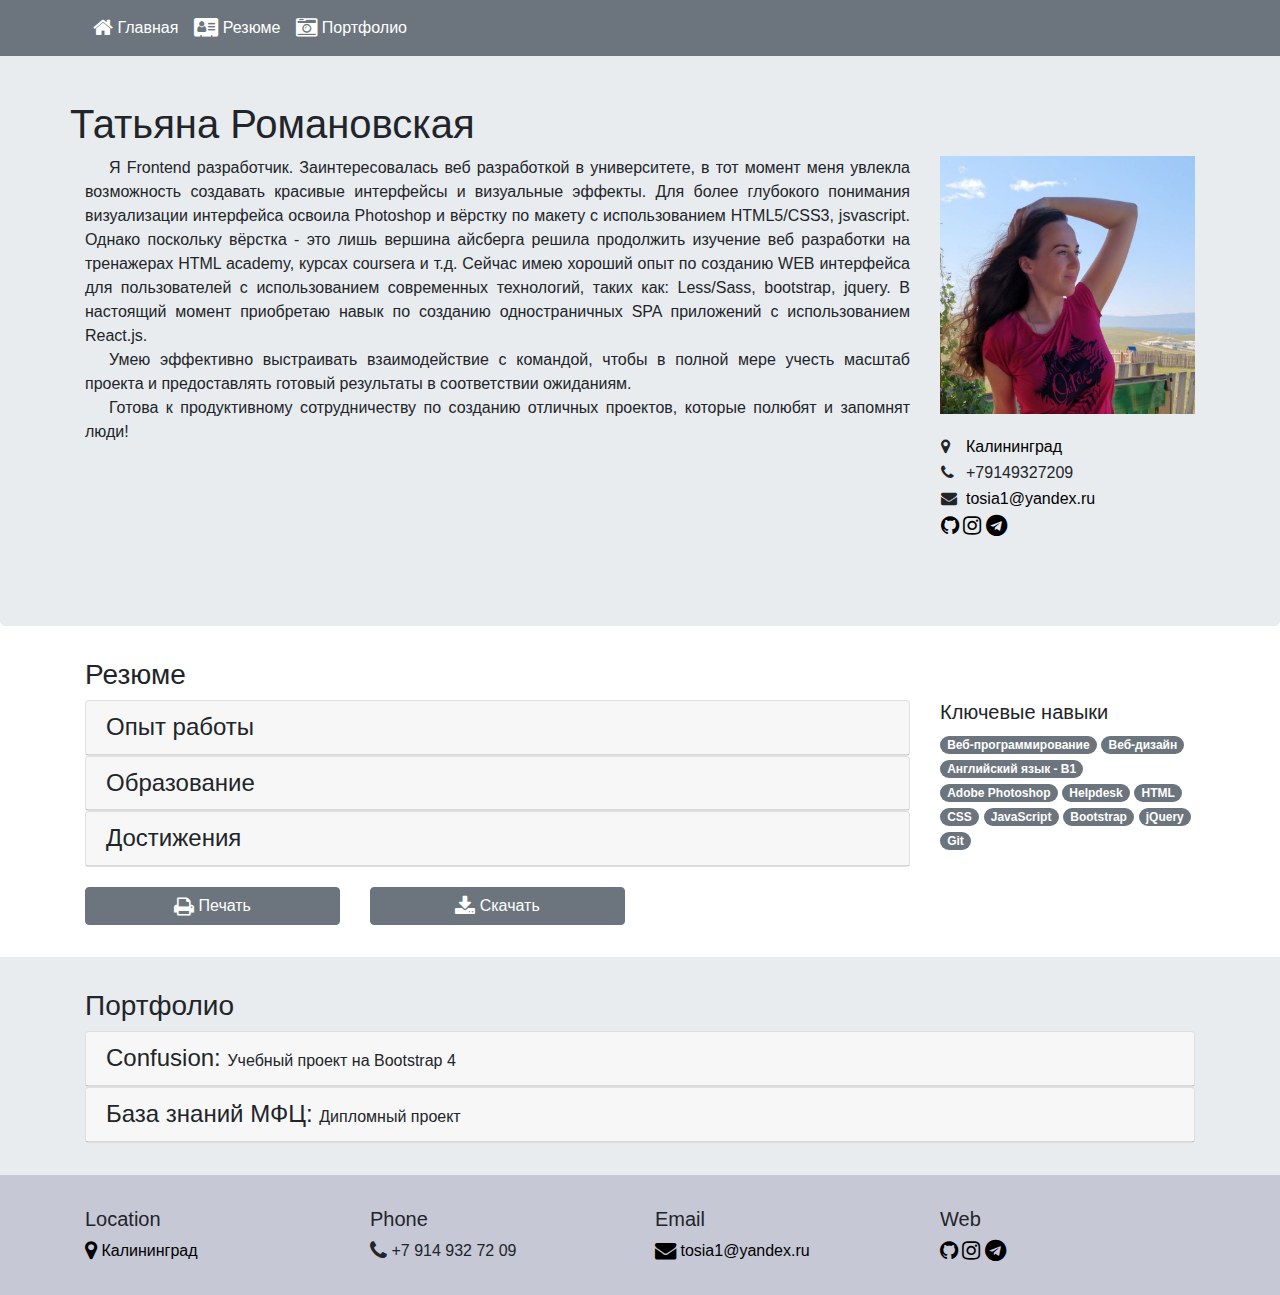
<file: index.html>
<!DOCTYPE html>
<html lang="en ru">
    <head>
        <meta charset="utf-8">
        <meta name="viewport" content="width=device-width, initial-scale=1, shrink-to-fit=no">
        <meta http-equiv="x-ua-compatible" content="ie=edge">
    
        <link rel="stylesheet" href="style/bootstrap.min.css">
        <link rel="stylesheet" href="style/bootstrap-social.css">
        <link rel="stylesheet" href="style/font-awesome.min.css">
        <link rel="stylesheet" href="style/prettyPhoto.css">

        <link rel="stylesheet" href="style/style.css">
        <title>Татьяна Романовская</title>
    </head>
    <body>
        <nav class="navbar navbar-dark navbar-expand-sm fixed-top">
            <div class="container">
                <button class="navbar-toggler" type="button" data-toggle="collapse" data-target="#Navbar">
                    <span class="navbar-toggler-icon"></span>
                </button>
                <div class="collapse navbar-collapse" id="Navbar">
                    <ul class="navbar-nav mr-auto">
                        <li class="nav-item active"><a class="nav-link" href="#"><span class="fa fa-home fa-lg"></span> Главная</a></li>
                        <li class="nav-item active"><a class="nav-link" href="#resume"><span class="fa fa-address-card fa-lg"></span> Резюме</a></li>
                        <li class="nav-item active"><a class="nav-link" href="#portfolio"><span class="fa fa-camera-retro fa-lg"></span> Портфолио</a></li>
                    </ul>
                </div>
            </div>         
        </nav>
        <header class="jumbotron">
            <div class="container">
                <div class="row row-header">
                    <h1>Татьяна Романовская</h1>
                    <div class="col-12 col-md-9">
                        <p class="pheader">
                            Я Frontend разработчик. 
                            Заинтересовалась веб разработкой в университете, в тот момент меня увлекла возможность создавать красивые интерфейсы и визуальные эффекты. Для более глубокого понимания визуализации интерфейса освоила Photoshop и вёрстку по макету c использованием HTML5/CSS3, jsvascript. Однако поскольку вёрстка  - это лишь вершина айсберга решила продолжить изучение веб разработки на тренажерах HTML academy, курсах coursera и т.д.
                            Сейчас имею хороший опыт по созданию WEB интерфейса для пользователей c использованием современных технологий, таких как: Less/Sass, bootstrap, jquery. 
                            В настоящий момент приобретаю навык по созданию одностраничных SPA приложений с использованием React.js.</p>
                        <p class="pheader">Умею эффективно выстраивать взаимодействие с командой, чтобы в полной мере учесть масштаб проекта и предоставлять готовый результаты в соответствии ожиданиям.</p>
                        <p class="pheader">  Готова к продуктивному сотрудничеству по созданию отличных проектов, которые полюбят и запомнят люди!
                        </p>
                    </div>
                    <div class="col-12 col-md-3 align-self-top d-none d-md-block">
                        <img src="img/headerphoto.jpg" class="img-fluid headerimg" alt="tr">
                        <div class="row">
                            <div class="col-12">
                                <div class="table-responsive">
                                    <table class="table1">
                                        <tbody>
                                            <tr>
                                                <td><i class="fa fa-map-marker"></i></td>
                                                <td><a target="_blank" href="https://www.google.com/maps/place/%D0%9A%D0%B0%D0%BB%D0%B8%D0%BD%D0%B8%D0%BD%D0%B3%D1%80%D0%B0%D0%B4,+%D0%9A%D0%B0%D0%BB%D0%B8%D0%BD%D0%B8%D0%BD%D0%B3%D1%80%D0%B0%D0%B4%D1%81%D0%BA%D0%B0%D1%8F+%D0%BE%D0%B1%D0%BB./@54.7115288,20.3244481,11z/data=!3m1!4b1!4m5!3m4!1s0x46e33d8d4b7c21a9:0x5050960016126ed3!8m2!3d54.7104264!4d20.4522144">
                                                    Калининград</a></td>
                                            </tr>
                                            <tr>
                                                <td width="25px"><i class="fa fa-phone"></i></td>
                                                <td>+79149327209</td>
                                            </tr>
                                            <tr>
                                                <td width="25px"><i class="fa fa-envelope"></i></td>
                                                <td ><a href="mailto:tosia1@yandex.ru">tosia1@yandex.ru</a></td>                                            
                                            </tr>
                                            <tr>
                                                <td colspan="2">
                                                    <a target="_blank" href="https://github.com/tanyaroms"><i class="fa fa-github fa-lg"></i></a>
                                                    <a target="_blank" href="https://www.instagram.com/tanyaromss/"><i class="fa fa-instagram fa-lg"></i></a>
                                                    <a target="_blank" href="https://t.me/TatyanaRomanovskaya"><i class="fa fa-telegram fa-lg"></i></i></a>                          
                                                </td>
                                            </tr>
                                        </tbody>
                                    </table>
                                </div>
                            </div>
                        </div> 
                        <br>
                    </div>
                </div>
            </div>
        </header>
            <div class="resume" id="resume">
                <div class="container">
                    <div class="row">
                        <div class="col-12">
                            <div class="row">
                                <div class="col-12">
                                    <h3>Резюме</h3>
                                </div>
                            </div>
                            <div class="row">
                                <div class="col-12 col-md-3 order-sm-last">
                                    <h5>Ключевые навыки</h5>
                                    <div>
                                        <span class="badge badge-pill badge-secondary">Веб-программирование</span>
                                        <span class="badge badge-pill badge-secondary">Веб-дизайн</span>
                                        <span class="badge badge-pill badge-secondary">Английский язык - B1</span>
                                        <span class="badge badge-pill badge-secondary">Adobe Photoshop</span>
                                        <span class="badge badge-pill badge-secondary">Helpdesk</span>
                                        <span class="badge badge-pill badge-secondary">HTML</span>
                                        <span class="badge badge-pill badge-secondary">CSS</span>
                                        <span class="badge badge-pill badge-secondary">JavaScript</span>
                                        <span class="badge badge-pill badge-secondary">Bootstrap</span>
                                        <span class="badge badge-pill badge-secondary">jQuery</span>
                                        <span class="badge badge-pill badge-secondary">Git</span>
                                    </div>
                                </div>
                                <div class="col-12 col-md-9">
                                    <div id="accordion">
                                        <div class="card">
                                            <div class="card-header" role="tab" id="experiencehead">
                                            <h4 class="mb-0">
                                                <a data-toggle="collapse" data-target="#experience">
                                                    Опыт работы
                                                </a>
                                            </h4>
                                            </div>
                                            <div class="collapse" id="experience" data-parent="#accordion">
                                                <div class="card-body">
                                                    <div class="row">
                                                        <div class="col-12 col-sm-3">
                                                            <p>Май 2017 — Декабрь 2020</p>
                                                            <p>3 года 8 месяцев</p>
                                                        </div>
                                                        <div class="col-12 col-sm-9">
                                                            <strong>Иркутский областной многофункциональный центр предоставления государственных и муниципальных услуг</strong>
                                                            <br>
                                                            <strong>Инженер технической поддержки</strong>
                                                            <p>Выполняла следующие обязанности:</p>
                                                            <ul>
                                                                <li>прием и обработка заявок пользователей по Иркутской области (более 1000 пользователей ПК);</li>
                                                                <li>консультирование пользователей по вопросам использования ПО и оргтехники;</li>
                                                                <li>написание инструкции для пользователей;</li>
                                                                <li>устранение проблем с ПО и оборудованием;</li>
                                                                <li>администрирование ОС Windows 8, 10;</li>
                                                                <li>администрирование и техническая поддержка 1С в части бухгалтерии и кадров;</li>
                                                                <li>администрирование клиентской части информационных систем АИС МФЦ, ПК ПВД, OTRS;</li>
                                                                <li>добавление и изменение пользователей и групп в Active Directory;</li>
                                                                <li>работа с мониторингом сети и оборудования PRTG;</li>
                                                                <li>участие в разработке бизнес процессов, ITIL, SLA;</li>
                                                            </ul>
                                                        </div>
                                                    </div>
                                                    <div class="row">
                                                        <div class="col-12 col-sm-3">
                                                            <p>Март 2020 — Июнь 2020</p>
                                                            <p>4 месяца</p>
                                                        </div>
                                                        <div class="col-12 col-sm-9">
                                                            <strong>Дипломный проект</strong>
                                                            <p>Разработала кроссплатформенное клиент-сервверное приложение в рамках дипломного проекта для ИрНИТУ «База знаний МФЦ»
                                                                Проект реализован по технологии ASP.NET Core MVC на C#; БД - MS SQL Server 2019; взаимодействие с БД - Entity Framework v6.4.4 (Migrations, Identity); веб-интерфейс - HTML, JavaScript, CSS.
                                                                Процесс разработки производился по следующим этапам: анализ организации, разработка требований к приложению, проектирование, реализация, ручное тестирование, ввод в эксплуатацию.</p>
                                                            <p>Ожидаемый результат улучшение следующих показателей социальной эффективности:</p>
                                                            <ul>
                                                                <li>сокращение времени на обучение сотрудников;</li>
                                                                <li>снижение количества ошибок при выполнении бизнес процессов;</li>
                                                                <li>обеспечение возможности самостоятельного решения вопросов.</li>
                                                            </ul>
                                                        </div>
                                                    </div>
                                                    <div class="row">
                                                        <div class="col-12 col-sm-3">
                                                            <p>Май 2012 — Май 2017</p>
                                                            <p>5 лет 1 месяц</p>
                                                        </div>
                                                        <div class="col-12 col-sm-9">
                                                            <strong>ЭР-Телеком Холдинг, ЗАО</strong>
                                                            <br>
                                                            <strong>Специалист по координации</strong>
                                                            <p>Выполняла следующие обязанности:</p>
                                                            <ul>
                                                            
                                                                <li>распределение заявок на подключение;</li>
                                                                <li>составление оптимального маршрута движения выездного инженера по заявкам;</li>
                                                                <li>работа в биллинговой системе провайдера: создание новых договоров, подключение дополнительных услуг, обработка обращений, привязка оборудования к договору и т.д.;</li>
                                                                <li>подготовка пакета документов;</li>
                                                                <li>взаимодействие с выездными инженерами по вопросам свободных портов, аварий на сети и прочее;</li>
                                                                <li>консультирование абонентов по вопросам настройки оборудования и услугам компании;</li>
                                                                <li>обработка претензий и обращений абонентов;</li>
                                                                <li>взаимодействие с другими отделами компании по вопросам подключения абонентов.</li>
                                                            </ul>
                                                        </div>
                                                    </div>
                                                </div>
                                            </div>
                                        </div>
                                        <div class="card">
                                            <div class="card-header" role="tab" id="eduhead">
                                            <h4 class="mb-0">
                                                <a data-toggle="collapse" data-target="#edu">
                                                    Образование
                                                </a>
                                            </h4>
                                            </div>
                                            <div class="collapse" id="edu" data-parent="#accordion">
                                                <div class="card-body">
                                                    <div class="row row-content">
                                                        <div class="col-12">
                                                            <div class="table-responsive">
                                                                <table class="table table-striped">
                                                                    <thead class="thead-light">
                                                                        <tr>
                                                                            <th>Год окончания</th>
                                                                            <th>Учебное заведение</th>
                                                                            <th>Специализация</th>
                                                                        </tr>
                                                                    </thead>
                                                                    <tbody>
                                                                        <tr>
                                                                            <th>2020</th>
                                                                            <td>Национальный исследовательский Иркутский государственный технический университет</td>
                                                                            <td>Факультет кибернетики, специальность ЭВМ</td>
                                                                        </tr>
                                                                        <tr>
                                                                            <th>2018</th>
                                                                            <td>Центр сертифицированного обучения "Форус"</td>
                                                                            <td>Программирования в системе "1С: Предприятие 8.3"</td>                                                            
                                                                        </tr>
                                                                        <tr>
                                                                            <th>2017</th>
                                                                            <td>Учебный центр "softline"</td>
                                                                            <td>20483 - Программирование на C#</td>
                                                                        </tr>
                                                                        <tr>
                                                                            <th>2017</th>
                                                                            <td>Учебный центр "softline"</td>
                                                                            <td>10982 - Поддержка и устранение неисправностей Windows 10</td>
                                                                        </tr>
                                                                    </tbody>
                                                                </table>
                                                            </div>
                                                        </div>
                                                    </div> 
                                                </div>
                                            </div>
                                        </div>
                                        <div class="card">
                                            <div class="card-header" role="tab" id="achievementshead">
                                                <h4 class="mb-0">
                                                    <a data-toggle="collapse" data-target="#achievements">
                                                        Достижения
                                                    </a>
                                                </h4>
                                            </div>
                                            <div class="collapse" id="achievements" data-parent="#accordion">
                                                <div class="card-body">
                                                    <a href="img/achievements/Благодарность Домру.jpg" rel="prettyPhoto[gallery2]">
                                                        <img src="img/achievements/Благодарность Домру.jpg" class="img" alt=" " />
                                                    </a>
                                                    <a href="img/achievements/Благодарность МФЦ_page-0001.jpg" rel="prettyPhoto[gallery2]">
                                                        <img src="img/achievements/Благодарность МФЦ_page-0001.jpg" class="img" alt=" " />
                                                    </a>
                                                    <a href="img/achievements/Характеристика_page-0001.jpg" rel="prettyPhoto[gallery2]">
                                                        <img src="img/achievements/Характеристика_page-0001.jpg" class="img" alt=" " />
                                                    </a>
                                                    <a href="img/achievements/Сертификат 1С_page-0001.jpg" rel="prettyPhoto[gallery2]">
                                                        <img src="img/achievements/Сертификат 1С_page-0001.jpg" class="img" alt=" " />
                                                    </a>
                                                    <a href="img/achievements/MSSoftlineCertC.jpg" rel="prettyPhoto[gallery2]">
                                                        <img src="img/achievements/MSSoftlineCertC.jpg" class="img" height="60" alt=" " />
                                                    </a>
                                                    <a href="img/achievements/MSSoftlineCert Win10_page-0001.jpg" rel="prettyPhoto[gallery2]">
                                                        <img src="img/achievements/MSSoftlineCert Win10_page-0001.jpg" class="img" alt=" " />
                                                    </a>
                                                    <a href="img/achievements/SoftlineCert C.jpg" rel="prettyPhoto[gallery2]">
                                                        <img src="img/achievements/SoftlineCert C.jpg" class="img" alt=" " />
                                                    </a>
                                                    <a href="img/achievements/SoftlineCert Win10_page-0001.jpg" rel="prettyPhoto[gallery2]">
                                                        <img src="img/achievements/SoftlineCert Win10_page-0001.jpg" class="img" alt=" " />
                                                    </a> 
                                                </div>
                                            </div>
                                        </div>
                                    </div>
                                </div>
                            </div>
                            <div class="row">
                                <div class="col-12 col-sm-3 align-self-center d-none d-sm-block">
                                    <a target="_blank" id="resume_link" href="print/print.html">
                                        <button type="button" class="btn btn-block btn-secondary">
                                            <i class="fa fa-print fa-lg"></i> Печать
                                        </button> 
                                    </a>
                                </div>
                                <div class="col-12 col-sm-3 align-self-center">
                                    <a target="_blank" onclick="var link = document.createElement('a');link.href = 'print/rezume.pdf';link.download = 'TatyanaRomanovskaya';link.dispatchEvent(new MouseEvent('click'));" id="resume_link_download">
                                        <button type="button" class="btn btn-block btn-secondary">
                                            <i class="fa fa-download fa-lg"></i> Скачать
                                        </button> 
                                    </a>         
                                </div>
                            </div>
                        </div>
                    </div>  
                </div>
            </div>
            <div class="portfolio" id="portfolio">
                <div class="container">
                    <div class="row">
                        <div class="col-12">
                            <h3>Портфолио</h3>
                        </div>
                        <div class="col-12">
                            <div id="accordion1">
                                <div class="card">
                                    <div class="card-header" role="tab" id="confusionhead">
                                        <div class="mb-0">
                                            <a data-toggle="collapse" data-target="#confusion">
                                                <p style="margin-bottom: 0;"><strong style="font-size: 1.5rem; font-weight: 500;
                                                    line-height: 1.2;">Confusion: </strong>
                                                Учебный проект на Bootstrap 4</p>
                                            </a>
                                        </div>
                                    </div>
                                    <div class="collapse" id="confusion" data-parent="#accordion1">
                                        <div class="card-body">
                                            <p>Учебный проект создан в рамках курса <q>Front-End Web UI Frameworks and Tools: Bootstrap 4</q> от партнера Coursera <q>The Hong Kong University of Science and Technology</q>.
                                                Посмотреть код проекта можно здесь <a target="_blank" href="https://github.com/tanyaroms/con-Fusion.git"><i class="fa fa-github fa-lg"></i></a></p>
                                            <a href="img/portfolio/confusion1.png" rel="prettyPhoto[gallery1]"><img src="img/portfolio/confusion1.png" class="img" alt=" " /></a>
                                            <a href="img/portfolio/confusion2.png" rel="prettyPhoto[gallery1]"><img src="img/portfolio/confusion2.png" class="img" alt=" " /></a>
                                            <a href="img/portfolio/confusion3.png" rel="prettyPhoto[gallery1]"><img src="img/portfolio/confusion3.png" class="img" alt=" " /></a>
                                            <a href="img/portfolio/confusion4.png" rel="prettyPhoto[gallery1]"><img src="img/portfolio/confusion4.png" class="img" alt=" " /></a>
                                            <a href="img/portfolio/confusion5.png" rel="prettyPhoto[gallery1]"><img src="img/portfolio/confusion5.png" class="img" alt=" " /></a>    
                                        </div>
                                    </div>
                                </div>
                                <div class="card">
                                    <div class="card-header" role="tab" id="kbmfchead">
                                        <div class="mb-0">
                                            <a data-toggle="collapse" data-target="#kbmfc">
                                                <p style="margin-bottom: 0;"><strong style="font-size: 1.5rem; font-weight: 500;
                                                    line-height: 1.2;">База знаний МФЦ: </strong>
                                                Дипломный проект</p>
                                            </a>
                                        </div>
                                    </div>
                                    <div class="collapse" id="kbmfc" data-parent="#accordion1">
                                        <div class="card-body">
                                            <p>Проект реализован по технологии ASP.NET Core MVC на C# в ИрНИТУ для организации ГАУ <q>МФЦ ИО</q>.</p>
                                            <a href="img/portfolio/kbmfc1" rel="prettyPhoto[gallery3]"><img src="img/portfolio/kbmfc2" class="img" alt=" " /></a>
                                            <a href="img//portfolio/kbmfc2" rel="prettyPhoto[gallery3]"><img src="img/portfolio/kbmfc2" class="img" alt=" " /></a>
                                            <a href="img/portfolio/kbmfc3" rel="prettyPhoto[gallery3]"><img src="img/portfolio/kbmfc3" class="img" alt=" " /></a>
                                            <a href="img/portfolio/kbmfc4" rel="prettyPhoto[gallery3]"><img src="img/portfolio/kbmfc4" class="img" alt=" " /></a>
                                        </div>
                                    </div>
                                </div>
                            </div>
                        </div>
                    </div>
                </div>
            </div>

        <footer class="footer" id="contacts">
            <div class="container">
                <div class="row">
                    <div class="col-md-3 col-xs-6">
                        <h5>Location</h5>
                        <a target="_blank" href="https://www.google.com/maps/place/%D0%9A%D0%B0%D0%BB%D0%B8%D0%BD%D0%B8%D0%BD%D0%B3%D1%80%D0%B0%D0%B4,+%D0%9A%D0%B0%D0%BB%D0%B8%D0%BD%D0%B8%D0%BD%D0%B3%D1%80%D0%B0%D0%B4%D1%81%D0%BA%D0%B0%D1%8F+%D0%BE%D0%B1%D0%BB./@54.7115288,20.3244481,11z/data=!3m1!4b1!4m5!3m4!1s0x46e33d8d4b7c21a9:0x5050960016126ed3!8m2!3d54.7104264!4d20.4522144">
                            <i class="fa fa-map-marker fa-lg"></i> Калининград</a>
                    </div>
                    <div class="col-md-3 col-xs-6">
                        <h5>Phone</h5>
                        <i class="fa fa-phone fa-lg"></i> +7 914 932 72 09
                    </div>
                    <div class="col-md-3 col-xs-6">
                        <h5>Email</h5>
                        <a href="mailto:tosia1@yandex.ru"><i class="fa fa-envelope fa-lg"></i> tosia1@yandex.ru</a>
                    </div>
                    <div class="col-md-3 col-xs-6">
                        <h5>Web</h5>
                        <a target="_blank" href="https://github.com/tanyaroms"><i class="fa fa-github fa-lg"></i></a>
                        <a target="_blank" href="https://www.instagram.com/tanyaromss/"><i class="fa fa-instagram fa-lg"></i></a>
                        <a target="_blank" href="https://t.me/TatyanaRomanovskaya"><i class="fa fa-telegram fa-lg"></i></i></a>
                    </div>
                </div>
            </div>
        </footer>
        <script src="js/jquery.slim.min.js"></script>
        <script src="js/popper.min.js"></script>
        <script src="js/bootstrap.min.js"></script>
        <script src="js/jquery-1.6.1.min.js" type="text/javascript" charset="utf-8"></script>
        <script src="js/jquery.prettyPhoto.js" type="text/javascript" charset="utf-8"></script>
        <script type="text/javascript" charset="utf-8">
            $(document).ready(function(){
                $("a[rel^='prettyPhoto']").prettyPhoto();
            });
        </script>
    </body>
</html>
</file>
<file: style/prettyPhoto.css>
div.pp_default .pp_top,div.pp_default .pp_top .pp_middle,div.pp_default .pp_top .pp_left,div.pp_default .pp_top .pp_right,div.pp_default .pp_bottom,div.pp_default .pp_bottom .pp_left,div.pp_default .pp_bottom .pp_middle,div.pp_default .pp_bottom .pp_right{height:13px}
div.pp_default .pp_top .pp_left{background:url(../images/prettyPhoto/default/sprite.png) -78px -93px no-repeat}
div.pp_default .pp_top .pp_middle{background:url(../images/prettyPhoto/default/sprite_x.png) top left repeat-x}
div.pp_default .pp_top .pp_right{background:url(../images/prettyPhoto/default/sprite.png) -112px -93px no-repeat}
div.pp_default .pp_content .ppt{color:#f8f8f8}
div.pp_default .pp_content_container .pp_left{background:url(../images/prettyPhoto/default/sprite_y.png) -7px 0 repeat-y;padding-left:13px}
div.pp_default .pp_content_container .pp_right{background:url(../images/prettyPhoto/default/sprite_y.png) top right repeat-y;padding-right:13px}
div.pp_default .pp_next:hover{background:url(../images/prettyPhoto/default/sprite_next.png) center right no-repeat;cursor:pointer}
div.pp_default .pp_previous:hover{background:url(../images/prettyPhoto/default/sprite_prev.png) center left no-repeat;cursor:pointer}
div.pp_default .pp_expand{background:url(../images/prettyPhoto/default/sprite.png) 0 -29px no-repeat;cursor:pointer;width:28px;height:28px}
div.pp_default .pp_expand:hover{background:url(../images/prettyPhoto/default/sprite.png) 0 -56px no-repeat;cursor:pointer}
div.pp_default .pp_contract{background:url(../images/prettyPhoto/default/sprite.png) 0 -84px no-repeat;cursor:pointer;width:28px;height:28px}
div.pp_default .pp_contract:hover{background:url(../images/prettyPhoto/default/sprite.png) 0 -113px no-repeat;cursor:pointer}
div.pp_default .pp_close{width:30px;height:30px;background:url(../images/prettyPhoto/default/sprite.png) 2px 1px no-repeat;cursor:pointer}
div.pp_default .pp_gallery ul li a{background:url(../images/prettyPhoto/default/default_thumb.png) center center #f8f8f8;border:1px solid #aaa}
div.pp_default .pp_social{margin-top:7px}
div.pp_default .pp_gallery a.pp_arrow_previous,div.pp_default .pp_gallery a.pp_arrow_next{position:static;left:auto}
div.pp_default .pp_nav .pp_play,div.pp_default .pp_nav .pp_pause{background:url(../images/prettyPhoto/default/sprite.png) -51px 1px no-repeat;height:30px;width:30px}
div.pp_default .pp_nav .pp_pause{background-position:-51px -29px}
div.pp_default a.pp_arrow_previous,div.pp_default a.pp_arrow_next{background:url(../images/prettyPhoto/default/sprite.png) -31px -3px no-repeat;height:20px;width:20px;margin:4px 0 0}
div.pp_default a.pp_arrow_next{left:52px;background-position:-82px -3px}
div.pp_default .pp_content_container .pp_details{margin-top:5px}
div.pp_default .pp_nav{clear:none;height:30px;width:110px;position:relative}
div.pp_default .pp_nav .currentTextHolder{font-family:Georgia;font-style:italic;color:#999;font-size:11px;left:75px;line-height:25px;position:absolute;top:2px;margin:0;padding:0 0 0 10px}
div.pp_default .pp_close:hover,div.pp_default .pp_nav .pp_play:hover,div.pp_default .pp_nav .pp_pause:hover,div.pp_default .pp_arrow_next:hover,div.pp_default .pp_arrow_previous:hover{opacity:0.7}
div.pp_default .pp_description{font-size:11px;font-weight:700;line-height:14px;margin:5px 50px 5px 0}
div.pp_default .pp_bottom .pp_left{background:url(../images/prettyPhoto/default/sprite.png) -78px -127px no-repeat}
div.pp_default .pp_bottom .pp_middle{background:url(../images/prettyPhoto/default/sprite_x.png) bottom left repeat-x}
div.pp_default .pp_bottom .pp_right{background:url(../images/prettyPhoto/default/sprite.png) -112px -127px no-repeat}
div.pp_default .pp_loaderIcon{background:url(../images/prettyPhoto/default/loader.gif) center center no-repeat}
div.light_rounded .pp_top .pp_left{background:url(../images/prettyPhoto/light_rounded/sprite.png) -88px -53px no-repeat}
div.light_rounded .pp_top .pp_right{background:url(../images/prettyPhoto/light_rounded/sprite.png) -110px -53px no-repeat}
div.light_rounded .pp_next:hover{background:url(../images/prettyPhoto/light_rounded/btnNext.png) center right no-repeat;cursor:pointer}
div.light_rounded .pp_previous:hover{background:url(../images/prettyPhoto/light_rounded/btnPrevious.png) center left no-repeat;cursor:pointer}
div.light_rounded .pp_expand{background:url(../images/prettyPhoto/light_rounded/sprite.png) -31px -26px no-repeat;cursor:pointer}
div.light_rounded .pp_expand:hover{background:url(../images/prettyPhoto/light_rounded/sprite.png) -31px -47px no-repeat;cursor:pointer}
div.light_rounded .pp_contract{background:url(../images/prettyPhoto/light_rounded/sprite.png) 0 -26px no-repeat;cursor:pointer}
div.light_rounded .pp_contract:hover{background:url(../images/prettyPhoto/light_rounded/sprite.png) 0 -47px no-repeat;cursor:pointer}
div.light_rounded .pp_close{width:75px;height:22px;background:url(../images/prettyPhoto/light_rounded/sprite.png) -1px -1px no-repeat;cursor:pointer}
div.light_rounded .pp_nav .pp_play{background:url(../images/prettyPhoto/light_rounded/sprite.png) -1px -100px no-repeat;height:15px;width:14px}
div.light_rounded .pp_nav .pp_pause{background:url(../images/prettyPhoto/light_rounded/sprite.png) -24px -100px no-repeat;height:15px;width:14px}
div.light_rounded .pp_arrow_previous{background:url(../images/prettyPhoto/light_rounded/sprite.png) 0 -71px no-repeat}
div.light_rounded .pp_arrow_next{background:url(../images/prettyPhoto/light_rounded/sprite.png) -22px -71px no-repeat}
div.light_rounded .pp_bottom .pp_left{background:url(../images/prettyPhoto/light_rounded/sprite.png) -88px -80px no-repeat}
div.light_rounded .pp_bottom .pp_right{background:url(../images/prettyPhoto/light_rounded/sprite.png) -110px -80px no-repeat}
div.dark_rounded .pp_top .pp_left{background:url(../images/prettyPhoto/dark_rounded/sprite.png) -88px -53px no-repeat}
div.dark_rounded .pp_top .pp_right{background:url(../images/prettyPhoto/dark_rounded/sprite.png) -110px -53px no-repeat}
div.dark_rounded .pp_content_container .pp_left{background:url(../images/prettyPhoto/dark_rounded/contentPattern.png) top left repeat-y}
div.dark_rounded .pp_content_container .pp_right{background:url(../images/prettyPhoto/dark_rounded/contentPattern.png) top right repeat-y}
div.dark_rounded .pp_next:hover{background:url(../images/prettyPhoto/dark_rounded/btnNext.png) center right no-repeat;cursor:pointer}
div.dark_rounded .pp_previous:hover{background:url(../images/prettyPhoto/dark_rounded/btnPrevious.png) center left no-repeat;cursor:pointer}
div.dark_rounded .pp_expand{background:url(../images/prettyPhoto/dark_rounded/sprite.png) -31px -26px no-repeat;cursor:pointer}
div.dark_rounded .pp_expand:hover{background:url(../images/prettyPhoto/dark_rounded/sprite.png) -31px -47px no-repeat;cursor:pointer}
div.dark_rounded .pp_contract{background:url(../images/prettyPhoto/dark_rounded/sprite.png) 0 -26px no-repeat;cursor:pointer}
div.dark_rounded .pp_contract:hover{background:url(../images/prettyPhoto/dark_rounded/sprite.png) 0 -47px no-repeat;cursor:pointer}
div.dark_rounded .pp_close{width:75px;height:22px;background:url(../images/prettyPhoto/dark_rounded/sprite.png) -1px -1px no-repeat;cursor:pointer}
div.dark_rounded .pp_description{margin-right:85px;color:#fff}
div.dark_rounded .pp_nav .pp_play{background:url(../images/prettyPhoto/dark_rounded/sprite.png) -1px -100px no-repeat;height:15px;width:14px}
div.dark_rounded .pp_nav .pp_pause{background:url(../images/prettyPhoto/dark_rounded/sprite.png) -24px -100px no-repeat;height:15px;width:14px}
div.dark_rounded .pp_arrow_previous{background:url(../images/prettyPhoto/dark_rounded/sprite.png) 0 -71px no-repeat}
div.dark_rounded .pp_arrow_next{background:url(../images/prettyPhoto/dark_rounded/sprite.png) -22px -71px no-repeat}
div.dark_rounded .pp_bottom .pp_left{background:url(../images/prettyPhoto/dark_rounded/sprite.png) -88px -80px no-repeat}
div.dark_rounded .pp_bottom .pp_right{background:url(../images/prettyPhoto/dark_rounded/sprite.png) -110px -80px no-repeat}
div.dark_rounded .pp_loaderIcon{background:url(../images/prettyPhoto/dark_rounded/loader.gif) center center no-repeat}
div.dark_square .pp_left,div.dark_square .pp_middle,div.dark_square .pp_right,div.dark_square .pp_content{background:#000}
div.dark_square .pp_description{color:#fff;margin:0 85px 0 0}
div.dark_square .pp_loaderIcon{background:url(../images/prettyPhoto/dark_square/loader.gif) center center no-repeat}
div.dark_square .pp_expand{background:url(../images/prettyPhoto/dark_square/sprite.png) -31px -26px no-repeat;cursor:pointer}
div.dark_square .pp_expand:hover{background:url(../images/prettyPhoto/dark_square/sprite.png) -31px -47px no-repeat;cursor:pointer}
div.dark_square .pp_contract{background:url(../images/prettyPhoto/dark_square/sprite.png) 0 -26px no-repeat;cursor:pointer}
div.dark_square .pp_contract:hover{background:url(../images/prettyPhoto/dark_square/sprite.png) 0 -47px no-repeat;cursor:pointer}
div.dark_square .pp_close{width:75px;height:22px;background:url(../images/prettyPhoto/dark_square/sprite.png) -1px -1px no-repeat;cursor:pointer}
div.dark_square .pp_nav{clear:none}
div.dark_square .pp_nav .pp_play{background:url(../images/prettyPhoto/dark_square/sprite.png) -1px -100px no-repeat;height:15px;width:14px}
div.dark_square .pp_nav .pp_pause{background:url(../images/prettyPhoto/dark_square/sprite.png) -24px -100px no-repeat;height:15px;width:14px}
div.dark_square .pp_arrow_previous{background:url(../images/prettyPhoto/dark_square/sprite.png) 0 -71px no-repeat}
div.dark_square .pp_arrow_next{background:url(../images/prettyPhoto/dark_square/sprite.png) -22px -71px no-repeat}
div.dark_square .pp_next:hover{background:url(../images/prettyPhoto/dark_square/btnNext.png) center right no-repeat;cursor:pointer}
div.dark_square .pp_previous:hover{background:url(../images/prettyPhoto/dark_square/btnPrevious.png) center left no-repeat;cursor:pointer}
div.light_square .pp_expand{background:url(../images/prettyPhoto/light_square/sprite.png) -31px -26px no-repeat;cursor:pointer}
div.light_square .pp_expand:hover{background:url(../images/prettyPhoto/light_square/sprite.png) -31px -47px no-repeat;cursor:pointer}
div.light_square .pp_contract{background:url(../images/prettyPhoto/light_square/sprite.png) 0 -26px no-repeat;cursor:pointer}
div.light_square .pp_contract:hover{background:url(../images/prettyPhoto/light_square/sprite.png) 0 -47px no-repeat;cursor:pointer}
div.light_square .pp_close{width:75px;height:22px;background:url(../images/prettyPhoto/light_square/sprite.png) -1px -1px no-repeat;cursor:pointer}
div.light_square .pp_nav .pp_play{background:url(../images/prettyPhoto/light_square/sprite.png) -1px -100px no-repeat;height:15px;width:14px}
div.light_square .pp_nav .pp_pause{background:url(../images/prettyPhoto/light_square/sprite.png) -24px -100px no-repeat;height:15px;width:14px}
div.light_square .pp_arrow_previous{background:url(../images/prettyPhoto/light_square/sprite.png) 0 -71px no-repeat}
div.light_square .pp_arrow_next{background:url(../images/prettyPhoto/light_square/sprite.png) -22px -71px no-repeat}
div.light_square .pp_next:hover{background:url(../images/prettyPhoto/light_square/btnNext.png) center right no-repeat;cursor:pointer}
div.light_square .pp_previous:hover{background:url(../images/prettyPhoto/light_square/btnPrevious.png) center left no-repeat;cursor:pointer}
div.facebook .pp_top .pp_left{background:url(../images/prettyPhoto/facebook/sprite.png) -88px -53px no-repeat}
div.facebook .pp_top .pp_middle{background:url(../images/prettyPhoto/facebook/contentPatternTop.png) top left repeat-x}
div.facebook .pp_top .pp_right{background:url(../images/prettyPhoto/facebook/sprite.png) -110px -53px no-repeat}
div.facebook .pp_content_container .pp_left{background:url(../images/prettyPhoto/facebook/contentPatternLeft.png) top left repeat-y}
div.facebook .pp_content_container .pp_right{background:url(../images/prettyPhoto/facebook/contentPatternRight.png) top right repeat-y}
div.facebook .pp_expand{background:url(../images/prettyPhoto/facebook/sprite.png) -31px -26px no-repeat;cursor:pointer}
div.facebook .pp_expand:hover{background:url(../images/prettyPhoto/facebook/sprite.png) -31px -47px no-repeat;cursor:pointer}
div.facebook .pp_contract{background:url(../images/prettyPhoto/facebook/sprite.png) 0 -26px no-repeat;cursor:pointer}
div.facebook .pp_contract:hover{background:url(../images/prettyPhoto/facebook/sprite.png) 0 -47px no-repeat;cursor:pointer}
div.facebook .pp_close{width:22px;height:22px;background:url(../images/prettyPhoto/facebook/sprite.png) -1px -1px no-repeat;cursor:pointer}
div.facebook .pp_description{margin:0 37px 0 0}
div.facebook .pp_loaderIcon{background:url(../images/prettyPhoto/facebook/loader.gif) center center no-repeat}
div.facebook .pp_arrow_previous{background:url(../images/prettyPhoto/facebook/sprite.png) 0 -71px no-repeat;height:22px;margin-top:0;width:22px}
div.facebook .pp_arrow_previous.disabled{background-position:0 -96px;cursor:default}
div.facebook .pp_arrow_next{background:url(../images/prettyPhoto/facebook/sprite.png) -32px -71px no-repeat;height:22px;margin-top:0;width:22px}
div.facebook .pp_arrow_next.disabled{background-position:-32px -96px;cursor:default}
div.facebook .pp_nav{margin-top:0}
div.facebook .pp_nav p{font-size:15px;padding:0 3px 0 4px}
div.facebook .pp_nav .pp_play{background:url(../images/prettyPhoto/facebook/sprite.png) -1px -123px no-repeat;height:22px;width:22px}
div.facebook .pp_nav .pp_pause{background:url(../images/prettyPhoto/facebook/sprite.png) -32px -123px no-repeat;height:22px;width:22px}
div.facebook .pp_next:hover{background:url(../images/prettyPhoto/facebook/btnNext.png) center right no-repeat;cursor:pointer}
div.facebook .pp_previous:hover{background:url(../images/prettyPhoto/facebook/btnPrevious.png) center left no-repeat;cursor:pointer}
div.facebook .pp_bottom .pp_left{background:url(../images/prettyPhoto/facebook/sprite.png) -88px -80px no-repeat}
div.facebook .pp_bottom .pp_middle{background:url(../images/prettyPhoto/facebook/contentPatternBottom.png) top left repeat-x}
div.facebook .pp_bottom .pp_right{background:url(../images/prettyPhoto/facebook/sprite.png) -110px -80px no-repeat}
div.pp_pic_holder a:focus{outline:none}
div.pp_overlay{background:#000;display:none;left:0;position:absolute;top:0;width:100%;z-index:9500}
div.pp_pic_holder{display:none;position:absolute;width:100px;z-index:10000}
.pp_content{height:40px;min-width:40px}
* html .pp_content{width:40px}
.pp_content_container{position:relative;text-align:left;width:100%}
.pp_content_container .pp_left{padding-left:20px}
.pp_content_container .pp_right{padding-right:20px}
.pp_content_container .pp_details{float:left;margin:10px 0 2px}
.pp_description{display:none;margin:0}
.pp_social{float:left;margin:0}
.pp_social .facebook{float:left;margin-left:5px;width:55px;overflow:hidden}
.pp_social .twitter{float:left}
.pp_nav{clear:right;float:left;margin:3px 10px 0 0}
.pp_nav p{float:left;white-space:nowrap;margin:2px 4px}
.pp_nav .pp_play,.pp_nav .pp_pause{float:left;margin-right:4px;text-indent:-10000px}
a.pp_arrow_previous,a.pp_arrow_next{display:block;float:left;height:15px;margin-top:3px;overflow:hidden;text-indent:-10000px;width:14px}
.pp_hoverContainer{position:absolute;top:0;width:100%;z-index:2000}
.pp_gallery{display:none;left:50%;margin-top:-50px;position:absolute;z-index:10000}
.pp_gallery div{float:left;overflow:hidden;position:relative}
.pp_gallery ul{float:left;height:35px;position:relative;white-space:nowrap;margin:0 0 0 5px;padding:0}
.pp_gallery ul a{border:1px rgba(0,0,0,0.5) solid;display:block;float:left;height:33px;overflow:hidden}
.pp_gallery ul a img{border:0}
.pp_gallery li{display:block;float:left;margin:0 5px 0 0;padding:0}
.pp_gallery li.default a{background:url(../images/prettyPhoto/facebook/default_thumbnail.gif) 0 0 no-repeat;display:block;height:33px;width:50px}
.pp_gallery .pp_arrow_previous,.pp_gallery .pp_arrow_next{margin-top:7px!important}
a.pp_next{background:url(../images/prettyPhoto/light_rounded/btnNext.png) 10000px 10000px no-repeat;display:block;float:right;height:100%;text-indent:-10000px;width:49%}
a.pp_previous{background:url(../images/prettyPhoto/light_rounded/btnNext.png) 10000px 10000px no-repeat;display:block;float:left;height:100%;text-indent:-10000px;width:49%}
a.pp_expand,a.pp_contract{cursor:pointer;display:none;height:20px;position:absolute;right:30px;text-indent:-10000px;top:10px;width:20px;z-index:20000}
a.pp_close{position:absolute;right:0;top:0;display:block;line-height:22px;text-indent:-10000px}
.pp_loaderIcon{display:block;height:24px;left:50%;position:absolute;top:50%;width:24px;margin:-12px 0 0 -12px}
#pp_full_res{line-height:1!important}
#pp_full_res .pp_inline{text-align:left}
#pp_full_res .pp_inline p{margin:0 0 15px}
div.ppt{color:#fff;display:none;font-size:17px;z-index:9999;margin:0 0 5px 15px}
div.pp_default .pp_content,div.light_rounded .pp_content{background-color:#fff}
div.pp_default #pp_full_res .pp_inline,div.light_rounded .pp_content .ppt,div.light_rounded #pp_full_res .pp_inline,div.light_square .pp_content .ppt,div.light_square #pp_full_res .pp_inline,div.facebook .pp_content .ppt,div.facebook #pp_full_res .pp_inline{color:#000}
div.pp_default .pp_gallery ul li a:hover,div.pp_default .pp_gallery ul li.selected a,.pp_gallery ul a:hover,.pp_gallery li.selected a{border-color:#fff}
div.pp_default .pp_details,div.light_rounded .pp_details,div.dark_rounded .pp_details,div.dark_square .pp_details,div.light_square .pp_details,div.facebook .pp_details{position:relative}
div.light_rounded .pp_top .pp_middle,div.light_rounded .pp_content_container .pp_left,div.light_rounded .pp_content_container .pp_right,div.light_rounded .pp_bottom .pp_middle,div.light_square .pp_left,div.light_square .pp_middle,div.light_square .pp_right,div.light_square .pp_content,div.facebook .pp_content{background:#fff}
div.light_rounded .pp_description,div.light_square .pp_description{margin-right:85px}
div.light_rounded .pp_gallery a.pp_arrow_previous,div.light_rounded .pp_gallery a.pp_arrow_next,div.dark_rounded .pp_gallery a.pp_arrow_previous,div.dark_rounded .pp_gallery a.pp_arrow_next,div.dark_square .pp_gallery a.pp_arrow_previous,div.dark_square .pp_gallery a.pp_arrow_next,div.light_square .pp_gallery a.pp_arrow_previous,div.light_square .pp_gallery a.pp_arrow_next{margin-top:12px!important}
div.light_rounded .pp_arrow_previous.disabled,div.dark_rounded .pp_arrow_previous.disabled,div.dark_square .pp_arrow_previous.disabled,div.light_square .pp_arrow_previous.disabled{background-position:0 -87px;cursor:default}
div.light_rounded .pp_arrow_next.disabled,div.dark_rounded .pp_arrow_next.disabled,div.dark_square .pp_arrow_next.disabled,div.light_square .pp_arrow_next.disabled{background-position:-22px -87px;cursor:default}
div.light_rounded .pp_loaderIcon,div.light_square .pp_loaderIcon{background:url(../images/prettyPhoto/light_rounded/loader.gif) center center no-repeat}
div.dark_rounded .pp_top .pp_middle,div.dark_rounded .pp_content,div.dark_rounded .pp_bottom .pp_middle{background:url(../images/prettyPhoto/dark_rounded/contentPattern.png) top left repeat}
div.dark_rounded .currentTextHolder,div.dark_square .currentTextHolder{color:#c4c4c4}
div.dark_rounded #pp_full_res .pp_inline,div.dark_square #pp_full_res .pp_inline{color:#fff}
.pp_top,.pp_bottom{height:20px;position:relative}
* html .pp_top,* html .pp_bottom{padding:0 20px}
.pp_top .pp_left,.pp_bottom .pp_left{height:20px;left:0;position:absolute;width:20px}
.pp_top .pp_middle,.pp_bottom .pp_middle{height:20px;left:20px;position:absolute;right:20px}
* html .pp_top .pp_middle,* html .pp_bottom .pp_middle{left:0;position:static}
.pp_top .pp_right,.pp_bottom .pp_right{height:20px;left:auto;position:absolute;right:0;top:0;width:20px}
.pp_fade,.pp_gallery li.default a img{display:none}
</file>
<file: style/style.css>
.navbar-dark {
    background-color: #6c757d;;
}
.jumbotron {
    padding-top: 100px;
}
.footer {
    background-color: #c6c8d6;
    padding-top: 2rem;
    padding-bottom: 2rem;
}
.portfolio {
    background-color: #e9ecef;
    padding-top: 2rem;
    padding-bottom: 2rem;
}
.marg {
    margin-bottom: 2rem;
}
a, a:hover {
    color: black;
    text-transform: none;
}

.resume {
    margin-bottom: 2rem;
}

.img {
    padding: 5px;
    width: 120px;
    height: 120px;
}
.headerimg {
    margin-bottom: 20px;
}
button {
    margin-top: 20px;
}

.pheader {
    text-indent: 1.5em; 
    text-align: justify;
    margin:0;
}

.table1 {
    padding: 0;
}
</file>
